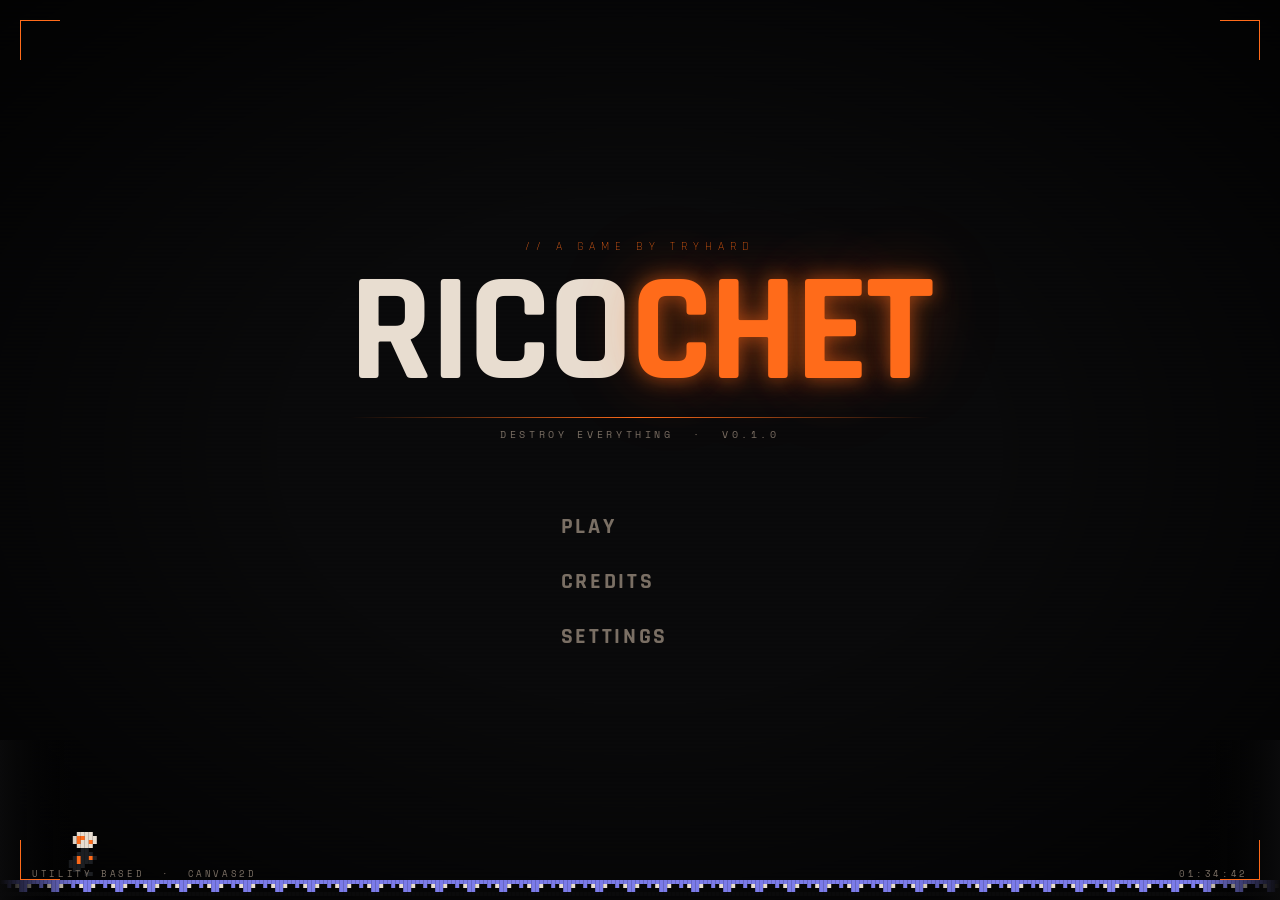
<file: index.html>
<!DOCTYPE html>
<html lang="en">

<head>
    <meta charset="UTF-8">
    <meta name="viewport" content="width=device-width, initial-scale=1.0">
    <title>BRICKFIRE — Main Menu</title>
    <link
        href="https://fonts.googleapis.com/css2?family=Space+Mono:wght@400;700&family=Rajdhani:wght@300;500;700&display=swap"
        rel="stylesheet">
    <style>
        @font-face {
            font-family: 'PixelSquare';
            src: url('pixel_square/Pixel Square 10.ttf');
        }
        @font-face {
            font-family: 'PixelSquare';
            src: url('pixel_square/Pixel Square Bold10.ttf');
            font-weight: bold;
        }

        :root {
            --ember: #FF6B1A;
            --ember-dim: #c44e0e;
            --ember-glow: #ff9c5a;
            --dark: #0a0a0b;
            --dark2: #111214;
            --dark3: #181a1d;
            --surface: #1c1e22;
            --text: #e8ddd0;
            --text-dim: #7a6f64;
            --accent: #7B7BE8;
            --accent-dim: #5252bb;
            --teal: #329ea5;
        }

        * {
            margin: 0;
            padding: 0;
            box-sizing: border-box;
        }

        body {
            background: var(--dark);
            color: var(--text);
            font-family: 'Space Mono', monospace;
            height: 100vh;
            width: 100vw;
            overflow: hidden;
            cursor: crosshair;
        }

        #starfield {
            position: fixed;
            inset: 0;
            z-index: 0;
            pointer-events: none;
        }

        .star {
            position: absolute;
            background: #fff;
            border-radius: 50%;
            animation: drift linear infinite;
            opacity: 0;
        }

        @keyframes drift {
            0% {
                transform: translateY(0) translateX(0);
                opacity: 0;
            }

            5% {
                opacity: var(--op);
            }

            95% {
                opacity: var(--op);
            }

            100% {
                transform: translateY(calc(var(--dy) * 1px)) translateX(calc(var(--dx) * 1px));
                opacity: 0;
            }
        }

        .ember-particle {
            position: absolute;
            width: 3px;
            height: 3px;
            background: var(--ember);
            border-radius: 50%;
            animation: emberFloat linear infinite;
            opacity: 0;
            box-shadow: 0 0 6px var(--ember);
        }

        @keyframes emberFloat {
            0% {
                transform: translateY(0) translateX(0) scale(1);
                opacity: 0;
            }

            10% {
                opacity: 0.9;
            }

            100% {
                transform: translateY(-120px) translateX(var(--ex)) scale(0);
                opacity: 0;
            }
        }

        .settings-overlay {
            position: fixed;
            inset: 0;
            background: rgba(0, 0, 0, 0.45);
            backdrop-filter: blur(6px);
            display: none;
            justify-content: center;
            align-items: center;
            z-index: 999;
        }

        .settings-overlay.visible {
            display: flex;
        }

        .settingsmenu {
            width: 420px;
            background: rgba(255, 255, 255, 0.15);
            backdrop-filter: blur(20px);
            border-radius: 20px;
            padding: 20px;
            color: #fff;
            box-shadow: 0 20px 40px rgba(0, 0, 0, 0.4);
            display: flex;
            flex-direction: column;
            animation: pop 0.25s ease;
            font-family: 'PixelSquare', sans-serif;
        }

        @keyframes pop {
            from {
                transform: scale(0.9);
                opacity: 0;
            }

            to {
                transform: scale(1);
                opacity: 1;
            }
        }

        .settings-header {
            display: flex;
            justify-content: space-between;
            align-items: center;
            font-size: 28px;
            margin-bottom: 15px;
        }

        .close-btn {
            cursor: pointer;
            opacity: 0.7;
        }

        .close-btn:hover {
            opacity: 1;
        }

        .setting-row {
            display: flex;
            justify-content: space-between;
            align-items: center;
            padding: 14px 0;
            border-bottom: 1px solid rgba(255, 255, 255, 0.2);
            font-size: 22px;
        }

        .toggle {
            position: relative;
            width: 50px;
            height: 26px;
        }

        .toggle input {
            display: none;
        }

        .slider {
            position: absolute;
            inset: 0;
            background: rgba(255, 255, 255, 0.3);
            border-radius: 30px;
            cursor: pointer;
            transition: 0.3s;
        }

        .slider::before {
            content: "";
            position: absolute;
            width: 20px;
            height: 20px;
            background: #fff;
            border-radius: 50%;
            top: 3px;
            left: 3px;
            transition: 0.3s;
        }

        .toggle input:checked+.slider {
            background: #4caf50;
        }

        .toggle input:checked+.slider::before {
            transform: translateX(24px);
        }

        .scanlines {
            position: fixed;
            inset: 0;
            z-index: 1;
            background: repeating-linear-gradient(0deg,
                    transparent,
                    transparent 2px,
                    rgba(0, 0, 0, 0.08) 2px,
                    rgba(0, 0, 0, 0.08) 4px);
            pointer-events: none;
        }

        .vignette {
            position: fixed;
            inset: 0;
            z-index: 1;
            background: radial-gradient(ellipse at center, transparent 40%, rgba(0, 0, 0, 0.75) 100%);
            pointer-events: none;
        }

        #app {
            position: relative;
            z-index: 10;
            height: 100vh;
            display: flex;
            flex-direction: column;
            justify-content: center;
            align-items: center;
        }

        #pixel-art-container {
            position: fixed;
            bottom: 0;
            left: 0;
            right: 0;
            height: 160px;
            z-index: 2;
            pointer-events: none;
            overflow: hidden;
        }

        #pixel-canvas {
            image-rendering: pixelated;
            image-rendering: crisp-edges;
        }

        .title-block {
            text-align: center;
            margin-bottom: 60px;
            animation: titleReveal 1s cubic-bezier(0.16, 1, 0.3, 1) both;
        }

        @keyframes titleReveal {
            from {
                opacity: 0;
                transform: translateY(-30px) skewX(-4deg);
            }

            to {
                opacity: 1;
                transform: translateY(0) skewX(0deg);
            }
        }

        .game-subtitle {
            font-family: 'Rajdhani', sans-serif;
            font-weight: 300;
            font-size: 0.75rem;
            letter-spacing: 0.5em;
            color: var(--ember);
            text-transform: uppercase;
            margin-bottom: 12px;
            animation: fadeIn 0.6s 0.3s both;
        }

        @keyframes fadeIn {
            from {
                opacity: 0;
            }

            to {
                opacity: 1;
            }
        }

        .game-title {
            font-family: 'Rajdhani', sans-serif;
            font-weight: 700;
            font-size: clamp(5rem, 12vw, 10rem);
            line-height: 0.88;
            letter-spacing: -0.02em;
            text-transform: uppercase;
            position: relative;
            color: var(--text);
        }

        .game-title span {
            display: block;
        }

        .game-title .fire-word {
            color: var(--ember);
            text-shadow:
                0 0 20px rgba(255, 107, 26, 0.6),
                0 0 60px rgba(255, 107, 26, 0.3),
                0 0 100px rgba(255, 107, 26, 0.15);
            animation: flickerTitle 4s ease-in-out infinite;
        }

        @keyframes flickerTitle {

            0%,
            100% {
                text-shadow: 0 0 20px rgba(255, 107, 26, 0.6), 0 0 60px rgba(255, 107, 26, 0.3);
            }

            50% {
                text-shadow: 0 0 30px rgba(255, 107, 26, 0.9), 0 0 80px rgba(255, 107, 26, 0.5), 0 0 120px rgba(255, 107, 26, 0.2);
            }
        }

        .title-rule {
            width: 100%;
            height: 1px;
            background: linear-gradient(90deg, transparent, var(--ember), transparent);
            margin: 16px 0 8px;
            animation: expandRule 0.8s 0.6s cubic-bezier(0.16, 1, 0.3, 1) both;
            transform-origin: center;
        }

        @keyframes expandRule {
            from {
                transform: scaleX(0);
                opacity: 0;
            }

            to {
                transform: scaleX(1);
                opacity: 1;
            }
        }

        .game-tagline {
            font-size: 0.65rem;
            letter-spacing: 0.35em;
            color: var(--text-dim);
            text-transform: uppercase;
            animation: fadeIn 0.6s 0.8s both;
        }

        .menu-wrap {
            display: flex;
            flex-direction: column;
            gap: 6px;
            align-items: flex-start;
            animation: menuReveal 0.8s 0.5s cubic-bezier(0.16, 1, 0.3, 1) both;
        }

        @keyframes menuReveal {
            from {
                opacity: 0;
                transform: translateX(-20px);
            }

            to {
                opacity: 1;
                transform: translateX(0);
            }
        }

        .menu-item {
            position: relative;
            display: flex;
            align-items: center;
            gap: 16px;
            padding: 10px 24px 10px 0;
            cursor: pointer;
            font-family: 'Rajdhani', sans-serif;
            font-weight: 700;
            font-size: 1.4rem;
            letter-spacing: 0.12em;
            text-transform: uppercase;
            color: var(--text-dim);
            transition: color 0.15s;
            border: none;
            background: none;
            outline: none;
            user-select: none;
        }

        .menu-item::before {
            content: '';
            width: 20px;
            height: 2px;
            background: var(--ember);
            transition: width 0.2s cubic-bezier(0.16, 1, 0.3, 1), opacity 0.2s;
            opacity: 0;
            flex-shrink: 0;
        }

        .menu-item:hover,
        .menu-item.active {
            color: var(--text);
        }

        .menu-item:hover::before,
        .menu-item.active::before {
            opacity: 1;
            width: 28px;
        }

        .menu-item:hover .item-label,
        .menu-item.active .item-label {
            transform: translateX(0px);
        }

        .item-label {
            transition: transform 0.2s cubic-bezier(0.16, 1, 0.3, 1);
        }

        .menu-item .item-accent {
            font-size: 0.55rem;
            letter-spacing: 0.3em;
            color: var(--ember);
            font-family: 'Space Mono', monospace;
            font-weight: 400;
            opacity: 0;
            transition: opacity 0.2s;
            margin-left: 4px;
            align-self: center;
        }

        .menu-item:hover .item-accent {
            opacity: 1;
        }

        .info-bar {
            position: fixed;
            bottom: 20px;
            left: 0;
            right: 0;
            display: flex;
            justify-content: space-between;
            padding: 0 32px;
            z-index: 20;
            font-size: 0.55rem;
            letter-spacing: 0.3em;
            color: var(--text-dim);
            text-transform: uppercase;
            animation: fadeIn 0.6s 1.2s both;
        }

        .corner {
            position: fixed;
            width: 40px;
            height: 40px;
            z-index: 20;
            opacity: 0.4;
            animation: fadeIn 1s 1s both;
        }

        .corner-tl {
            top: 20px;
            left: 20px;
            border-top: 1px solid var(--ember);
            border-left: 1px solid var(--ember);
        }

        .corner-tr {
            top: 20px;
            right: 20px;
            border-top: 1px solid var(--ember);
            border-right: 1px solid var(--ember);
        }

        .corner-bl {
            bottom: 20px;
            left: 20px;
            border-bottom: 1px solid var(--ember);
            border-left: 1px solid var(--ember);
        }

        .corner-br {
            bottom: 20px;
            right: 20px;
            border-bottom: 1px solid var(--ember);
            border-right: 1px solid var(--ember);
        }

        #credits-overlay {
            position: fixed;
            inset: 0;
            z-index: 100;
            display: flex;
            align-items: center;
            justify-content: center;
            opacity: 0;
            pointer-events: none;
            transition: opacity 0.4s;
        }

        #credits-overlay.visible {
            opacity: 1;
            pointer-events: all;
        }

        .credits-backdrop {
            position: absolute;
            inset: 0;
            background: rgba(0, 0, 0, 0.85);
            backdrop-filter: blur(8px);
        }

        .credits-panel {
            position: relative;
            z-index: 1;
            background: var(--surface);
            border: 1px solid var(--ember);
            padding: 48px 64px;
            max-width: 520px;
            width: 90%;
            box-shadow: 0 0 60px rgba(255, 107, 26, 0.15), inset 0 0 40px rgba(0, 0, 0, 0.5);
            transform: translateY(20px);
            transition: transform 0.4s cubic-bezier(0.16, 1, 0.3, 1);
        }

        #credits-overlay.visible .credits-panel {
            transform: translateY(0);
        }

        .credits-eyebrow {
            font-size: 0.6rem;
            letter-spacing: 0.5em;
            color: var(--ember);
            text-transform: uppercase;
            margin-bottom: 24px;
        }

        .credits-title {
            font-family: 'Rajdhani', sans-serif;
            font-weight: 700;
            font-size: 2.5rem;
            letter-spacing: 0.05em;
            text-transform: uppercase;
            color: var(--text);
            margin-bottom: 32px;
        }

        .credits-rule {
            height: 1px;
            background: linear-gradient(90deg, var(--ember), transparent);
            margin-bottom: 32px;
        }

        .credits-entry {
            display: flex;
            justify-content: space-between;
            align-items: baseline;
            margin-bottom: 20px;
        }

        .credits-role {
            font-size: 0.6rem;
            letter-spacing: 0.3em;
            color: var(--text-dim);
            text-transform: uppercase;
        }

        .credits-name {
            font-family: 'Rajdhani', sans-serif;
            font-weight: 700;
            font-size: 1.1rem;
            letter-spacing: 0.08em;
            color: var(--text);
            text-transform: uppercase;
        }

        .credits-engine {
            margin-top: 32px;
            padding-top: 24px;
            border-top: 1px solid rgba(255, 255, 255, 0.06);
        }

        .credits-tech {
            font-size: 0.6rem;
            letter-spacing: 0.3em;
            color: var(--text-dim);
            text-transform: uppercase;
            margin-bottom: 8px;
        }

        .credits-tech-val {
            font-family: 'Rajdhani', sans-serif;
            font-size: 0.9rem;
            color: var(--accent);
            letter-spacing: 0.1em;
        }

        .credits-panel .close-btn {
            position: absolute;
            top: 20px;
            right: 20px;
            width: 32px;
            height: 32px;
            cursor: pointer;
            display: flex;
            align-items: center;
            justify-content: center;
            color: var(--text-dim);
            font-size: 1rem;
            transition: color 0.2s;
            background: none;
            border: none;
            outline: none;
        }

        .credits-panel .close-btn:hover {
            color: var(--ember);
        }

        @keyframes spriteWalk {
            from {
                background-position-x: 0px;
            }

            to {
                background-position-x: -256px;
            }
        }
    </style>
</head>

<body>

    <div id="starfield"></div>
    <div class="scanlines"></div>
    <div class="vignette"></div>

    <div class="corner corner-tl"></div>
    <div class="corner corner-tr"></div>
    <div class="corner corner-bl"></div>
    <div class="corner corner-br"></div>

    <div id="pixel-art-container">
        <canvas id="pixel-canvas"></canvas>
    </div>
    <div id="app">
        <div class="title-block">
            <div class="game-subtitle">// A game by Tryhard</div>
            <h1 class="game-title">
                <span style="display: flex;">RICO<span class="fire-word">CHET</span></span>
            </h1>
            <div class="title-rule"></div>
            <div class="game-tagline">Destroy everything &nbsp;·&nbsp; v0.1.0</div>
        </div>

        <nav class="menu-wrap">
            <button class="menu-item" id="btn-play">
                <span class="item-label">Play</span>
                <span class="item-accent">[ ENTER ]</span>
            </button>
            <button class="menu-item" id="btn-credits">
                <span class="item-label">Credits</span>
                <span class="item-accent">[ C ]</span>
            </button>
            <button class="menu-item" id="btn-settings">
                <span class="item-label">Settings</span>
                <span class="item-accent">[ S ]</span>
            </button>
        </nav>
    </div>

    <div class="info-bar">
        <span>Utility Based &nbsp;·&nbsp; Canvas2D</span>
        <span id="clock">--:--:--</span>
    </div>

    <div id="credits-overlay">
        <div class="credits-backdrop" id="credits-backdrop"></div>
        <div class="credits-panel">
            <button class="close-btn" id="close-credits">✕</button>
            <div class="credits-eyebrow">// CREDITS.TXT</div>
            <h2 class="credits-title">Developed By:</h2>
            <div class="credits-rule"></div>
            <div class="credits-entry">
                <span class="credits-role">Developer</span>
                <span class="credits-name">Tryhard</span>
            </div>
            <div class="credits-entry">
                <span class="credits-role">Game Design</span>
                <span class="credits-name">Tryhard</span>
            </div>
            <div class="credits-entry">
                <span class="credits-role">Art Direction</span>
                <span class="credits-name">Claude 🙏</span>
            </div>
            <div class="credits-entry">
                <span class="credits-role">Utility</span>
                <span class="credits-name">Canvas Utilities</span>
            </div>
            <div class="credits-engine">
                <div class="credits-tech">Built With</div>
                <div class="credits-tech-val">Vanilla JS · Canvas2D · HTML5</div>
            </div>
        </div>
    </div>

    <div class="settings-overlay" id="settingsOverlay">
        <div class="settingsmenu">
            <div class="settings-header">
                <span>⚙ SETTINGS</span>
                <span class="close-btn" id="closeSettings">✕</span>
            </div>
            <div class="setting-row">
                <span>Fullscreen</span>
                <label class="toggle">
                    <input type="checkbox" id="fullscreenToggle">
                    <span class="slider"></span>
                </label>
            </div>
        </div>
    </div>

    <script>
        function updateClock() {
            const now = new Date();
            document.getElementById('clock').textContent = now.toTimeString().slice(0, 8);
        }
        setInterval(updateClock, 1000);
        updateClock();

        const sf = document.getElementById('starfield');
        const W = window.innerWidth, H = window.innerHeight;

        for (let i = 0; i < 120; i++) {
            const s = document.createElement('div');
            s.className = 'star';
            const size = Math.random() * 2 + 0.5;
            const op = Math.random() * 0.6 + 0.1;
            const dur = Math.random() * 40 + 20;
            const dy = (Math.random() - 0.5) * 60;
            const dx = (Math.random() - 0.5) * 30;
            Object.assign(s.style, {
                width: size + 'px',
                height: size + 'px',
                left: Math.random() * 100 + '%',
                top: Math.random() * 100 + '%',
                '--op': op,
                '--dy': dy,
                '--dx': dx,
                animationDuration: dur + 's',
                animationDelay: -(Math.random() * dur) + 's',
            });
            sf.appendChild(s);
        }

        function spawnEmber() {
            const e = document.createElement('div');
            e.className = 'ember-particle';
            const ex = (Math.random() - 0.5) * 80;
            const dur = Math.random() * 2.5 + 1.5;
            Object.assign(e.style, {
                left: (20 + Math.random() * 60) + '%',
                bottom: (10 + Math.random() * 20) + '%',
                '--ex': ex + 'px',
                animationDuration: dur + 's',
                animationDelay: '0s',
            });
            sf.appendChild(e);
            setTimeout(() => e.remove(), dur * 1000);
        }
        setInterval(spawnEmber, 200);

        const pc = document.getElementById('pixel-canvas');
        const pctx = pc.getContext('2d');
        pc.width = W;
        pc.height = 160;

        const PX = 4;
        const _ = null;
        const O = '#FF6B1A';
        const W2 = '#e8ddd0';
        const B = '#1c1e22';
        const K = '#7B7BE8';
        const D = '#0a0a0b';
        const R = '#c44e0e';

        const frame1 = [
            [_, _, _, _, _, W2, W2, W2, W2, _, _, _, _, _, _, _],
            [_, _, _, _, W2, O, O, W2, W2, W2, _, _, _, _, _, _],
            [_, _, _, _, W2, O, W2, W2, O, W2, _, _, _, _, _, _],
            [_, _, _, _, _, W2, W2, W2, W2, _, _, _, _, _, _, _],
            [_, _, _, _, _, _, B, B, _, _, _, _, _, _, _, _],
            [_, _, _, _, _, B, B, B, B, _, _, _, _, _, _, _],
            [_, _, _, _, B, O, B, B, O, B, _, _, _, _, _, _],
            [_, _, _, _, B, O, B, B, B, B, _, _, _, _, _, _],
            [_, _, _, _, B, B, B, _, B, _, _, _, _, _, _, _],
            [_, _, _, _, _, B, _, _, _, B, _, _, _, _, _, _],
            [_, _, _, _, _, B, B, _, _, B, B, _, _, _, _, _],
            [_, _, _, _, _, _, _, _, _, _, _, _, _, _, _, _],
        ];

        const frame2 = [
            [_, _, _, _, _, W2, W2, W2, W2, _, _, _, _, _, _, _],
            [_, _, _, _, W2, O, O, W2, W2, W2, _, _, _, _, _, _],
            [_, _, _, _, W2, O, W2, W2, O, W2, _, _, _, _, _, _],
            [_, _, _, _, _, W2, W2, W2, W2, _, _, _, _, _, _, _],
            [_, _, _, _, _, _, B, B, _, _, _, _, _, _, _, _],
            [_, _, _, _, _, B, B, B, B, _, _, _, _, _, _, _],
            [_, _, _, _, B, O, B, B, O, B, _, _, _, _, _, _],
            [_, _, _, B, B, O, B, B, B, _, _, _, _, _, _, _],
            [_, _, _, B, B, B, B, _, _, _, _, _, _, _, _, _],
            [_, _, _, _, B, B, _, _, _, _, _, _, _, _, _, _],
            [_, _, _, _, _, _, _, B, B, _, _, _, _, _, _, _],
            [_, _, _, _, _, _, _, _, _, _, _, _, _, _, _, _],
        ];

        const groundTile = [
            [K, K, K, K, K, K, K, K],
            [K, W2, _, _, K, _, W2, K],
            [K, _, _, _, _, _, _, K],
            [D, D, D, D, D, D, D, D],
        ];

        const brickObj = [
            [O, O, O, O, O, O, O, O],
            [O, W2, W2, O, O, W2, W2, O],
            [O, W2, _, O, O, _, W2, O],
            [R, R, R, R, R, R, R, R],
            [R, W2, _, R, R, _, W2, R],
            [D, D, D, D, D, D, D, D],
        ];

        function drawPixelGrid(grid, offX, offY, scale) {
            for (let row = 0; row < grid.length; row++) {
                for (let col = 0; col < grid[row].length; col++) {
                    const c = grid[row][col];
                    if (c) {
                        pctx.fillStyle = c;
                        pctx.fillRect(offX + col * scale, offY + row * scale, scale, scale);
                    }
                }
            }
        }

        let runnerX = -80;
        const runnerY = pc.height - 12 * PX - 4 * PX - 4;
        const runnerSpeed = 2.4;
        let frame = 0;
        let frameTimer = 0;
        const frameDur = 8;
        let groundOffset = 0;
        const groundSpeed = runnerSpeed;
        const obstacles = [];
        let obstTimer = 120;

        function spawnObstacle() {
            obstacles.push({ x: W + 20, y: pc.height - 6 * PX - 4 * PX - 4 });
        }

        let lastTime = 0;
        function animLoop(ts) {
            if (!lastTime) lastTime = ts;
            lastTime = ts;

            pctx.clearRect(0, 0, pc.width, pc.height);

            groundOffset = (groundOffset + groundSpeed) % (8 * PX);
            const groundY = pc.height - 4 * PX - 4;
            const tileCols = Math.ceil(pc.width / (8 * PX)) + 2;
            for (let i = 0; i < tileCols; i++) {
                const gx = i * 8 * PX - groundOffset;
                drawPixelGrid(groundTile, gx, groundY, PX);
            }

            obstTimer--;
            if (obstTimer <= 0) {
                spawnObstacle();
                obstTimer = 120 + Math.floor(Math.random() * 100);
            }
            for (let i = obstacles.length - 1; i >= 0; i--) {
                obstacles[i].x -= groundSpeed;
                drawPixelGrid(brickObj, obstacles[i].x, obstacles[i].y, PX);
                if (obstacles[i].x < -80) obstacles.splice(i, 1);
            }

            runnerX += runnerSpeed;
            if (runnerX > W * 0.3) runnerX = W * 0.3;

            frameTimer++;
            if (frameTimer >= frameDur) { frame = (frame + 1) % 2; frameTimer = 0; }
            drawPixelGrid(frame === 0 ? frame1 : frame2, runnerX, runnerY, PX);

            const fade = pctx.createLinearGradient(0, 0, 80, 0);
            fade.addColorStop(0, '#0a0a0b');
            fade.addColorStop(1, 'transparent');
            pctx.fillStyle = fade;
            pctx.fillRect(0, 0, 80, pc.height);

            const fadeR = pctx.createLinearGradient(W - 80, 0, W, 0);
            fadeR.addColorStop(0, 'transparent');
            fadeR.addColorStop(1, '#0a0a0b');
            pctx.fillStyle = fadeR;
            pctx.fillRect(W - 80, 0, 80, pc.height);

            requestAnimationFrame(animLoop);
        }
        requestAnimationFrame(animLoop);

        const creditsOverlay = document.getElementById('credits-overlay');
        const settingsOverlay = document.getElementById('settingsOverlay');
        const fullscreenToggle = document.getElementById('fullscreenToggle');

        document.getElementById('btn-play').addEventListener('click', () => {
            document.body.style.transition = 'opacity 0.6s';
            document.body.style.opacity = '0';
            setTimeout(() => { window.location.href = 'game.html'; }, 600);
        });

        document.getElementById('btn-credits').addEventListener('click', () => {
            creditsOverlay.classList.add('visible');
        });

        document.getElementById('btn-settings').addEventListener('click', () => {
            settingsOverlay.classList.add('visible');
        });

        document.getElementById('close-credits').addEventListener('click', () => {
            creditsOverlay.classList.remove('visible');
        });

        document.getElementById('credits-backdrop').addEventListener('click', () => {
            creditsOverlay.classList.remove('visible');
        });

        document.getElementById('closeSettings').addEventListener('click', () => {
            settingsOverlay.classList.remove('visible');
        });

        settingsOverlay.addEventListener('click', (e) => {
            if (e.target === settingsOverlay) settingsOverlay.classList.remove('visible');
        });

        fullscreenToggle.onchange = () => {
            if (fullscreenToggle.checked) {
                document.documentElement.requestFullscreen().catch(() => {
                    fullscreenToggle.checked = false;
                });
            } else {
                if (document.fullscreenElement) document.exitFullscreen();
            }
        };

        document.addEventListener('fullscreenchange', () => {
            fullscreenToggle.checked = !!document.fullscreenElement;
        });

        window.addEventListener('keydown', e => {
            if (e.key === 'Enter') document.getElementById('btn-play').click();
            if (e.key === 'c' || e.key === 'C') document.getElementById('btn-credits').click();
            if (e.key === 's' || e.key === 'S') document.getElementById('btn-settings').click();
            if (e.key === 'Escape') {
                creditsOverlay.classList.remove('visible');
                settingsOverlay.classList.remove('visible');
            }
        });

        document.querySelectorAll('.menu-item').forEach(btn => {
            btn.addEventListener('mouseenter', () => {
                document.querySelectorAll('.menu-item').forEach(b => b.classList.remove('active'));
                btn.classList.add('active');
            });
        });
    </script>
</body>

</html>
</file>
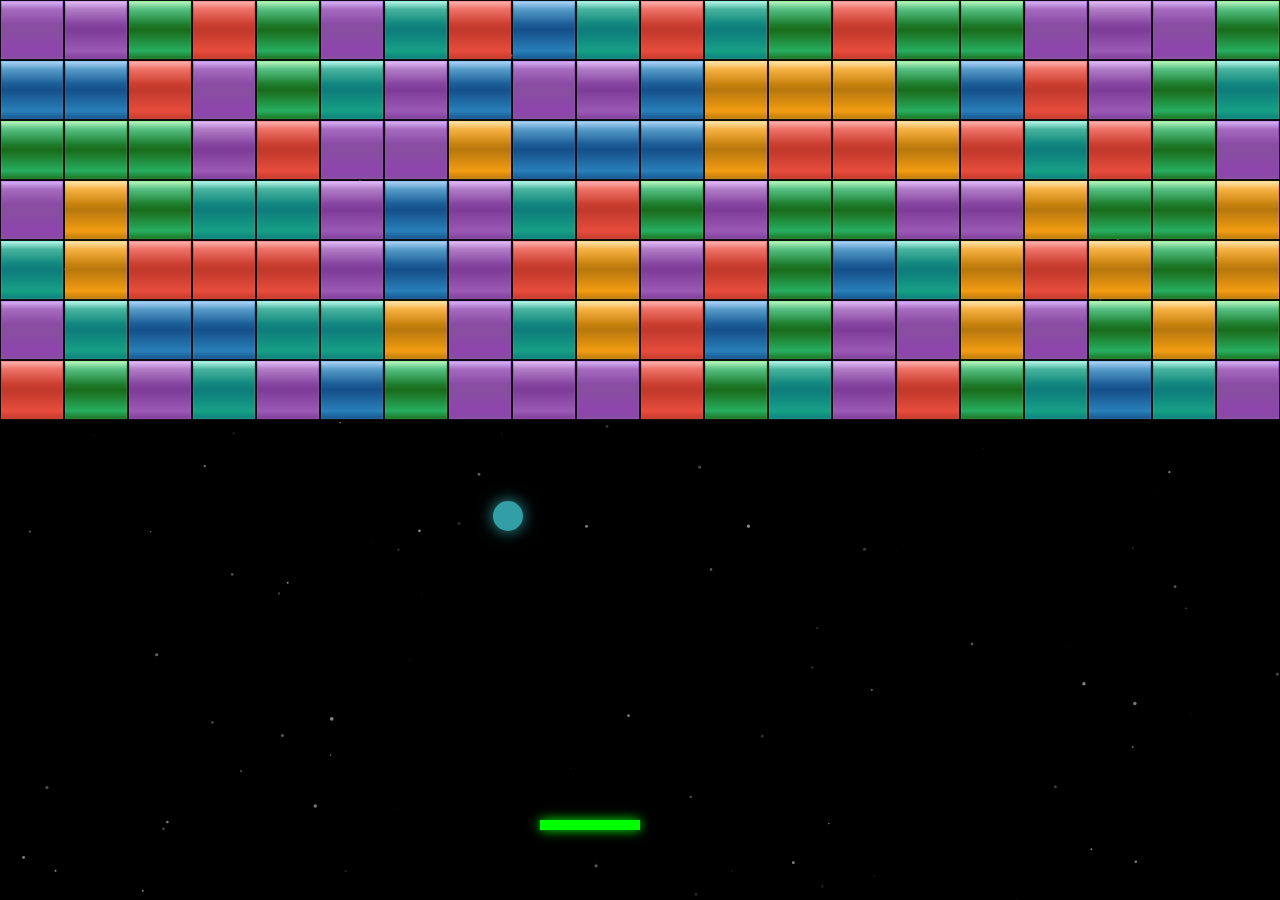
<file: game.html>
<!DOCTYPE html>
<html lang="en">
<head>
    <meta charset="UTF-8">
    <meta name="viewport" content="width=device-width, initial-scale=1.0">
    <title>Document</title>
    <link rel="stylesheet" href="style.css">
</head>
<body>
    <div class="btn-set">
        <button class="btn-left control-btn">←</button>
        <button class="btn-right control-btn">⟶</button>
    </div>
    <canvas id="canvas"></canvas>
    <script src="script.js" type="module"></script>
</body>
</html>
</file>
<file: style.css>
* {
    margin: 0;
    padding: 0;
    box-sizing: border-box;
    overflow: hidden;
    user-select: none;
}

body {
    background: #000;
    height: 100vh;
    width: 100vw;
    display: flex;
    justify-content: center;
    align-items: center;
}

#canvas {
    background: #000;
}
.btn-set{
    margin-top: 30vh;
    position: absolute;
    align-self: center;
    width: 100vw;
    height: 50vh;
    display: flex;
    justify-content: space-between;
    align-items: center;
}

.control-btn{
    opacity: 0;
    font-weight: 600;
    font-size: 25px;
    color: #fff;
    height: 100%;
    width: 50%;
    border: none;
    background: #1b1f27;
    touch-action: none;
}
</file>
